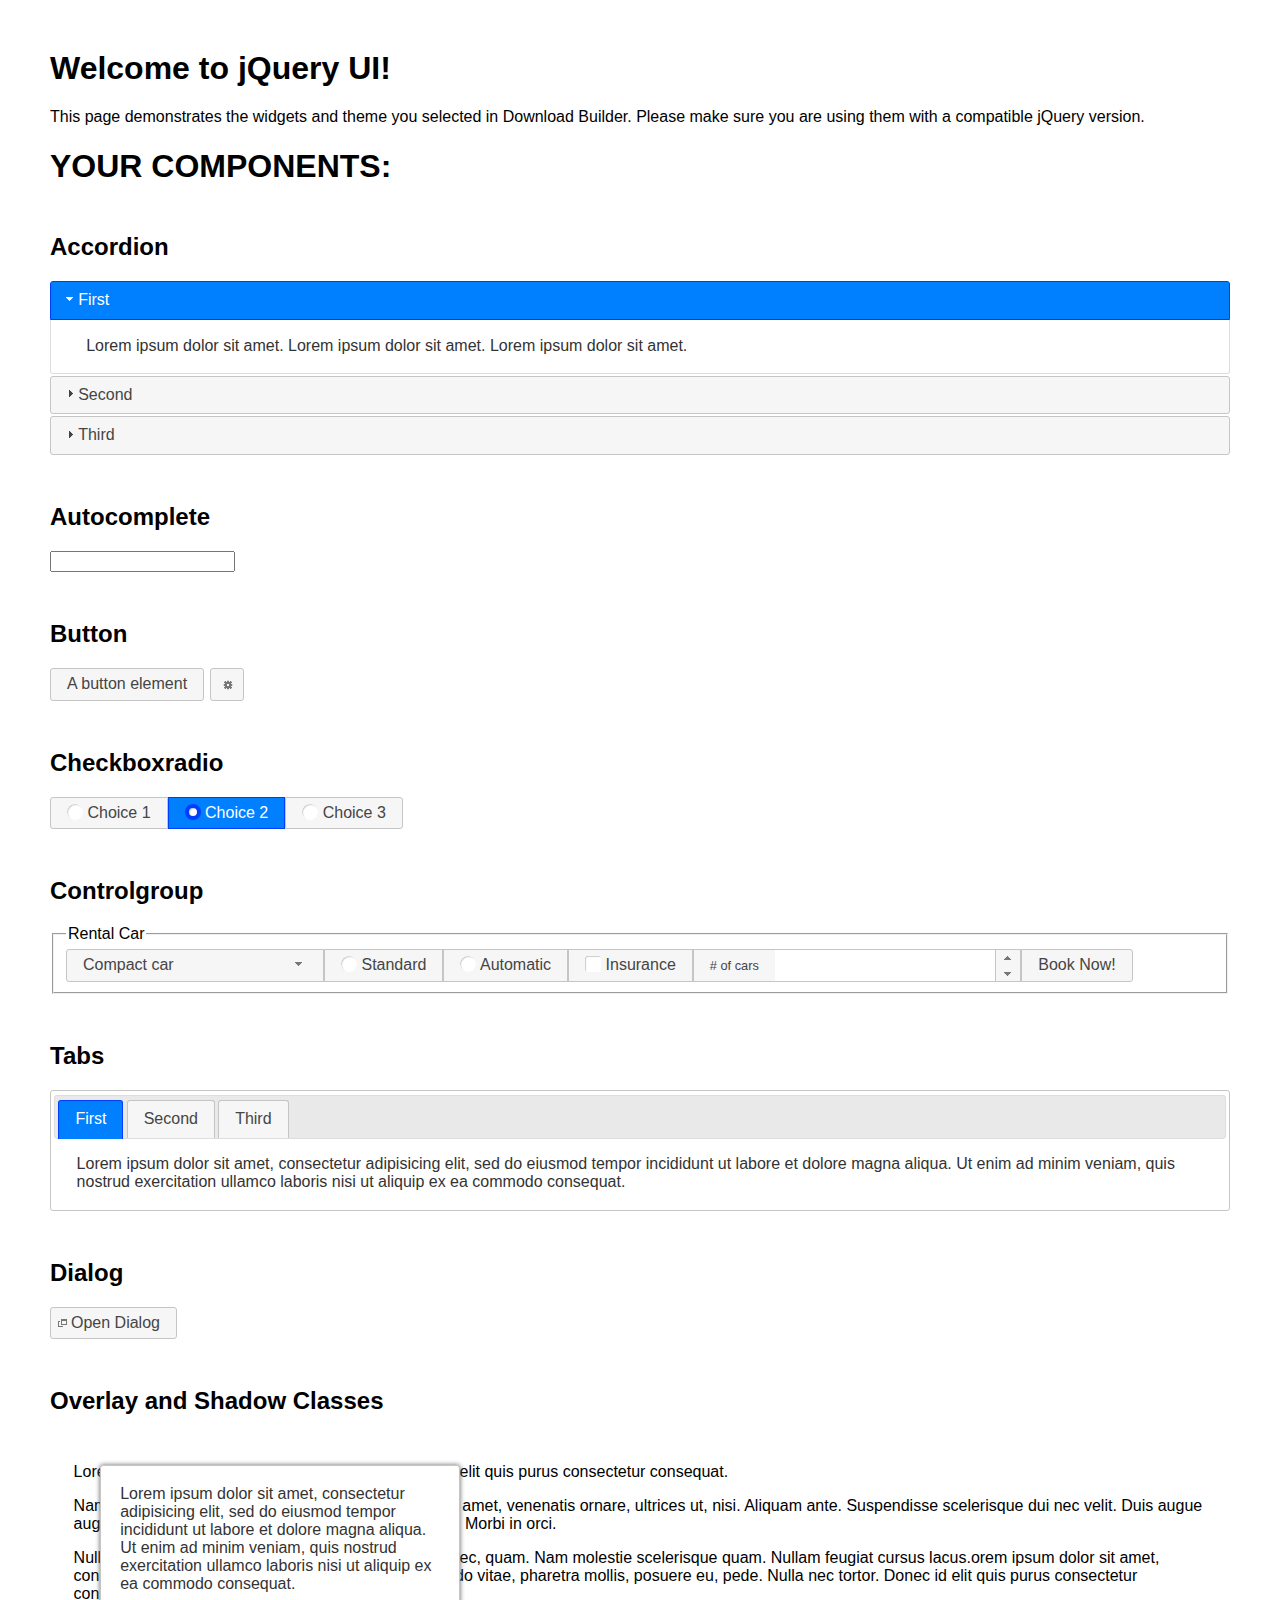
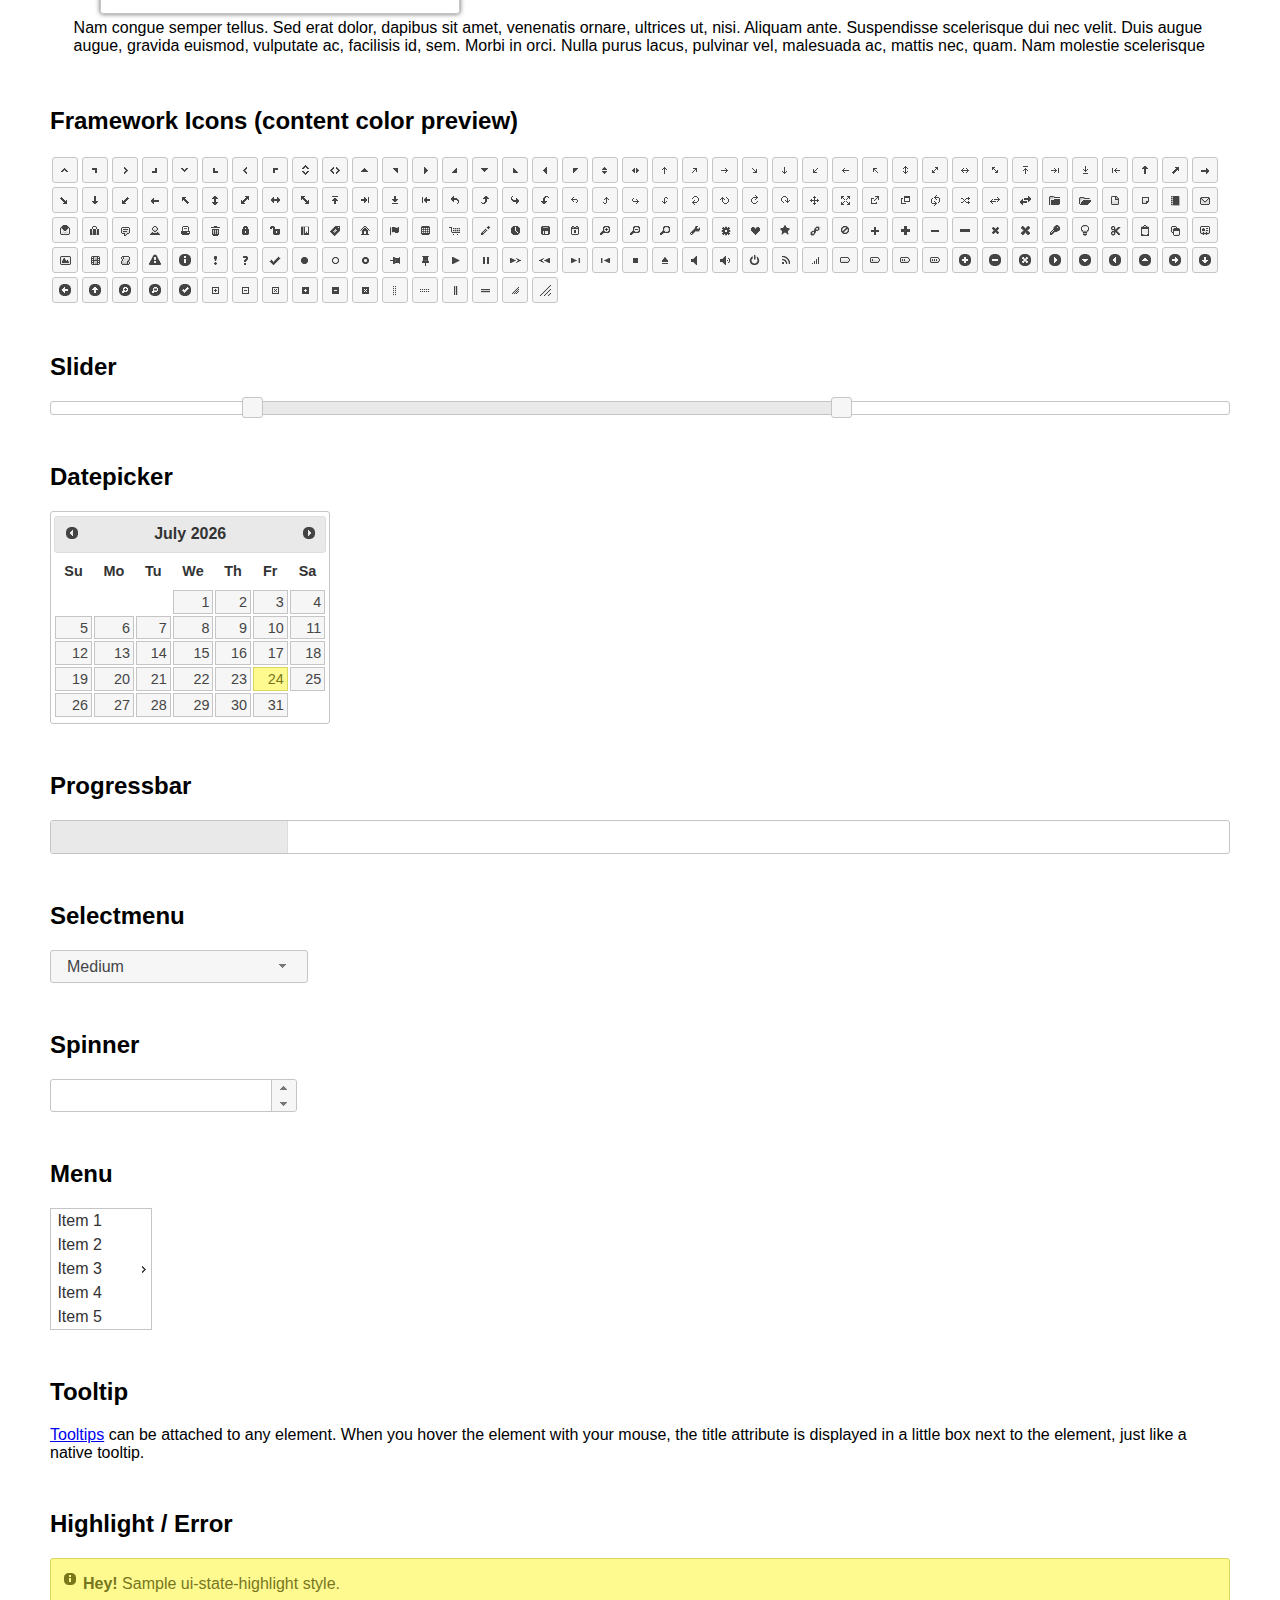
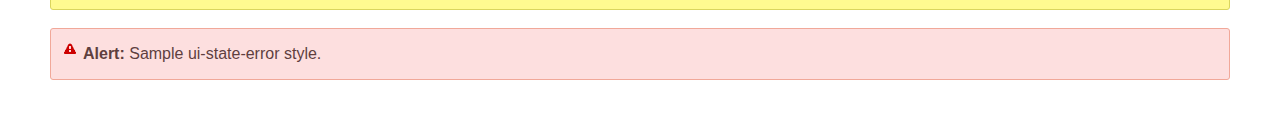
<file: proyecto/js/jquery-ui/index.html>
<!doctype html>
<html lang="us">
<head>
	<meta charset="utf-8">
	<title>jQuery UI Example Page</title>
	<link href="jquery-ui.css" rel="stylesheet">
	<style>
	body{
		font-family: "Trebuchet MS", sans-serif;
		margin: 50px;
	}
	.demoHeaders {
		margin-top: 2em;
	}
	#dialog-link {
		padding: .4em 1em .4em 20px;
		text-decoration: none;
		position: relative;
	}
	#dialog-link span.ui-icon {
		margin: 0 5px 0 0;
		position: absolute;
		left: .2em;
		top: 50%;
		margin-top: -8px;
	}
	#icons {
		margin: 0;
		padding: 0;
	}
	#icons li {
		margin: 2px;
		position: relative;
		padding: 4px 0;
		cursor: pointer;
		float: left;
		list-style: none;
	}
	#icons span.ui-icon {
		float: left;
		margin: 0 4px;
	}
	.fakewindowcontain .ui-widget-overlay {
		position: absolute;
	}
	select {
		width: 200px;
	}
	</style>
</head>
<body>

<h1>Welcome to jQuery UI!</h1>

<div class="ui-widget">
	<p>This page demonstrates the widgets and theme you selected in Download Builder. Please make sure you are using them with a compatible jQuery version.</p>
</div>

<h1>YOUR COMPONENTS:</h1>


<!-- Accordion -->
<h2 class="demoHeaders">Accordion</h2>
<div id="accordion">
	<h3>First</h3>
	<div>Lorem ipsum dolor sit amet. Lorem ipsum dolor sit amet. Lorem ipsum dolor sit amet.</div>
	<h3>Second</h3>
	<div>Phasellus mattis tincidunt nibh.</div>
	<h3>Third</h3>
	<div>Nam dui erat, auctor a, dignissim quis.</div>
</div>



<!-- Autocomplete -->
<h2 class="demoHeaders">Autocomplete</h2>
<div>
	<input id="autocomplete" title="type &quot;a&quot;">
</div>



<!-- Button -->
<h2 class="demoHeaders">Button</h2>
<button id="button">A button element</button>
<button id="button-icon">An icon-only button</button>



<!-- Checkboxradio -->
<h2 class="demoHeaders">Checkboxradio</h2>
<form style="margin-top: 1em;">
	<div id="radioset">
		<input type="radio" id="radio1" name="radio"><label for="radio1">Choice 1</label>
		<input type="radio" id="radio2" name="radio" checked="checked"><label for="radio2">Choice 2</label>
		<input type="radio" id="radio3" name="radio"><label for="radio3">Choice 3</label>
	</div>
</form>



<!-- Controlgroup -->
<h2 class="demoHeaders">Controlgroup</h2>
<fieldset>
	<legend>Rental Car</legend>
	<div id="controlgroup">
		<select id="car-type">
			<option>Compact car</option>
			<option>Midsize car</option>
			<option>Full size car</option>
			<option>SUV</option>
			<option>Luxury</option>
			<option>Truck</option>
			<option>Van</option>
		</select>
		<label for="transmission-standard">Standard</label>
		<input type="radio" name="transmission" id="transmission-standard">
		<label for="transmission-automatic">Automatic</label>
		<input type="radio" name="transmission" id="transmission-automatic">
		<label for="insurance">Insurance</label>
		<input type="checkbox" name="insurance" id="insurance">
		<label for="horizontal-spinner" class="ui-controlgroup-label"># of cars</label>
		<input id="horizontal-spinner" class="ui-spinner-input">
		<button>Book Now!</button>
	</div>
</fieldset>



<!-- Tabs -->
<h2 class="demoHeaders">Tabs</h2>
<div id="tabs">
	<ul>
		<li><a href="#tabs-1">First</a></li>
		<li><a href="#tabs-2">Second</a></li>
		<li><a href="#tabs-3">Third</a></li>
	</ul>
	<div id="tabs-1">Lorem ipsum dolor sit amet, consectetur adipisicing elit, sed do eiusmod tempor incididunt ut labore et dolore magna aliqua. Ut enim ad minim veniam, quis nostrud exercitation ullamco laboris nisi ut aliquip ex ea commodo consequat.</div>
	<div id="tabs-2">Phasellus mattis tincidunt nibh. Cras orci urna, blandit id, pretium vel, aliquet ornare, felis. Maecenas scelerisque sem non nisl. Fusce sed lorem in enim dictum bibendum.</div>
	<div id="tabs-3">Nam dui erat, auctor a, dignissim quis, sollicitudin eu, felis. Pellentesque nisi urna, interdum eget, sagittis et, consequat vestibulum, lacus. Mauris porttitor ullamcorper augue.</div>
</div>



<h2 class="demoHeaders">Dialog</h2>
<p>
	<button id="dialog-link" class="ui-button ui-corner-all ui-widget">
		<span class="ui-icon ui-icon-newwin"></span>Open Dialog
	</button>
</p>

<h2 class="demoHeaders">Overlay and Shadow Classes</h2>
<div style="position: relative; width: 96%; height: 200px; padding:1% 2%; overflow:hidden;" class="fakewindowcontain">
	<p>Lorem ipsum dolor sit amet,  Nulla nec tortor. Donec id elit quis purus consectetur consequat. </p><p>Nam congue semper tellus. Sed erat dolor, dapibus sit amet, venenatis ornare, ultrices ut, nisi. Aliquam ante. Suspendisse scelerisque dui nec velit. Duis augue augue, gravida euismod, vulputate ac, facilisis id, sem. Morbi in orci. </p><p>Nulla purus lacus, pulvinar vel, malesuada ac, mattis nec, quam. Nam molestie scelerisque quam. Nullam feugiat cursus lacus.orem ipsum dolor sit amet, consectetur adipiscing elit. Donec libero risus, commodo vitae, pharetra mollis, posuere eu, pede. Nulla nec tortor. Donec id elit quis purus consectetur consequat. </p><p>Nam congue semper tellus. Sed erat dolor, dapibus sit amet, venenatis ornare, ultrices ut, nisi. Aliquam ante. Suspendisse scelerisque dui nec velit. Duis augue augue, gravida euismod, vulputate ac, facilisis id, sem. Morbi in orci. Nulla purus lacus, pulvinar vel, malesuada ac, mattis nec, quam. Nam molestie scelerisque quam. </p><p>Nullam feugiat cursus lacus.orem ipsum dolor sit amet, consectetur adipiscing elit. Donec libero risus, commodo vitae, pharetra mollis, posuere eu, pede. Nulla nec tortor. Donec id elit quis purus consectetur consequat. Nam congue semper tellus. Sed erat dolor, dapibus sit amet, venenatis ornare, ultrices ut, nisi. Aliquam ante. </p><p>Suspendisse scelerisque dui nec velit. Duis augue augue, gravida euismod, vulputate ac, facilisis id, sem. Morbi in orci. Nulla purus lacus, pulvinar vel, malesuada ac, mattis nec, quam. Nam molestie scelerisque quam. Nullam feugiat cursus lacus.orem ipsum dolor sit amet, consectetur adipiscing elit. Donec libero risus, commodo vitae, pharetra mollis, posuere eu, pede. Nulla nec tortor. Donec id elit quis purus consectetur consequat. Nam congue semper tellus. Sed erat dolor, dapibus sit amet, venenatis ornare, ultrices ut, nisi. </p>

	<!-- ui-dialog -->
	<div class="ui-widget-overlay ui-front"></div>
	<div style="position: absolute; width: 320px; left: 50px; top: 30px; padding: 1.2em" class="ui-widget ui-front ui-widget-content ui-corner-all ui-widget-shadow">
		Lorem ipsum dolor sit amet, consectetur adipisicing elit, sed do eiusmod tempor incididunt ut labore et dolore magna aliqua. Ut enim ad minim veniam, quis nostrud exercitation ullamco laboris nisi ut aliquip ex ea commodo consequat.
	</div>

</div>

<!-- ui-dialog -->
<div id="dialog" title="Dialog Title">
	<p>Lorem ipsum dolor sit amet, consectetur adipisicing elit, sed do eiusmod tempor incididunt ut labore et dolore magna aliqua. Ut enim ad minim veniam, quis nostrud exercitation ullamco laboris nisi ut aliquip ex ea commodo consequat.</p>
</div>



<h2 class="demoHeaders">Framework Icons (content color preview)</h2>
<ul id="icons" class="ui-widget ui-helper-clearfix">
	<li class="ui-state-default ui-corner-all" title=".ui-icon-caret-1-n"><span class="ui-icon ui-icon-caret-1-n"></span></li>
	<li class="ui-state-default ui-corner-all" title=".ui-icon-caret-1-ne"><span class="ui-icon ui-icon-caret-1-ne"></span></li>
	<li class="ui-state-default ui-corner-all" title=".ui-icon-caret-1-e"><span class="ui-icon ui-icon-caret-1-e"></span></li>
	<li class="ui-state-default ui-corner-all" title=".ui-icon-caret-1-se"><span class="ui-icon ui-icon-caret-1-se"></span></li>
	<li class="ui-state-default ui-corner-all" title=".ui-icon-caret-1-s"><span class="ui-icon ui-icon-caret-1-s"></span></li>
	<li class="ui-state-default ui-corner-all" title=".ui-icon-caret-1-sw"><span class="ui-icon ui-icon-caret-1-sw"></span></li>
	<li class="ui-state-default ui-corner-all" title=".ui-icon-caret-1-w"><span class="ui-icon ui-icon-caret-1-w"></span></li>
	<li class="ui-state-default ui-corner-all" title=".ui-icon-caret-1-nw"><span class="ui-icon ui-icon-caret-1-nw"></span></li>
	<li class="ui-state-default ui-corner-all" title=".ui-icon-caret-2-n-s"><span class="ui-icon ui-icon-caret-2-n-s"></span></li>
	<li class="ui-state-default ui-corner-all" title=".ui-icon-caret-2-e-w"><span class="ui-icon ui-icon-caret-2-e-w"></span></li>
	<li class="ui-state-default ui-corner-all" title=".ui-icon-triangle-1-n"><span class="ui-icon ui-icon-triangle-1-n"></span></li>
	<li class="ui-state-default ui-corner-all" title=".ui-icon-triangle-1-ne"><span class="ui-icon ui-icon-triangle-1-ne"></span></li>
	<li class="ui-state-default ui-corner-all" title=".ui-icon-triangle-1-e"><span class="ui-icon ui-icon-triangle-1-e"></span></li>
	<li class="ui-state-default ui-corner-all" title=".ui-icon-triangle-1-se"><span class="ui-icon ui-icon-triangle-1-se"></span></li>
	<li class="ui-state-default ui-corner-all" title=".ui-icon-triangle-1-s"><span class="ui-icon ui-icon-triangle-1-s"></span></li>
	<li class="ui-state-default ui-corner-all" title=".ui-icon-triangle-1-sw"><span class="ui-icon ui-icon-triangle-1-sw"></span></li>
	<li class="ui-state-default ui-corner-all" title=".ui-icon-triangle-1-w"><span class="ui-icon ui-icon-triangle-1-w"></span></li>
	<li class="ui-state-default ui-corner-all" title=".ui-icon-triangle-1-nw"><span class="ui-icon ui-icon-triangle-1-nw"></span></li>
	<li class="ui-state-default ui-corner-all" title=".ui-icon-triangle-2-n-s"><span class="ui-icon ui-icon-triangle-2-n-s"></span></li>
	<li class="ui-state-default ui-corner-all" title=".ui-icon-triangle-2-e-w"><span class="ui-icon ui-icon-triangle-2-e-w"></span></li>
	<li class="ui-state-default ui-corner-all" title=".ui-icon-arrow-1-n"><span class="ui-icon ui-icon-arrow-1-n"></span></li>
	<li class="ui-state-default ui-corner-all" title=".ui-icon-arrow-1-ne"><span class="ui-icon ui-icon-arrow-1-ne"></span></li>
	<li class="ui-state-default ui-corner-all" title=".ui-icon-arrow-1-e"><span class="ui-icon ui-icon-arrow-1-e"></span></li>
	<li class="ui-state-default ui-corner-all" title=".ui-icon-arrow-1-se"><span class="ui-icon ui-icon-arrow-1-se"></span></li>
	<li class="ui-state-default ui-corner-all" title=".ui-icon-arrow-1-s"><span class="ui-icon ui-icon-arrow-1-s"></span></li>
	<li class="ui-state-default ui-corner-all" title=".ui-icon-arrow-1-sw"><span class="ui-icon ui-icon-arrow-1-sw"></span></li>
	<li class="ui-state-default ui-corner-all" title=".ui-icon-arrow-1-w"><span class="ui-icon ui-icon-arrow-1-w"></span></li>
	<li class="ui-state-default ui-corner-all" title=".ui-icon-arrow-1-nw"><span class="ui-icon ui-icon-arrow-1-nw"></span></li>
	<li class="ui-state-default ui-corner-all" title=".ui-icon-arrow-2-n-s"><span class="ui-icon ui-icon-arrow-2-n-s"></span></li>
	<li class="ui-state-default ui-corner-all" title=".ui-icon-arrow-2-ne-sw"><span class="ui-icon ui-icon-arrow-2-ne-sw"></span></li>
	<li class="ui-state-default ui-corner-all" title=".ui-icon-arrow-2-e-w"><span class="ui-icon ui-icon-arrow-2-e-w"></span></li>
	<li class="ui-state-default ui-corner-all" title=".ui-icon-arrow-2-se-nw"><span class="ui-icon ui-icon-arrow-2-se-nw"></span></li>
	<li class="ui-state-default ui-corner-all" title=".ui-icon-arrowstop-1-n"><span class="ui-icon ui-icon-arrowstop-1-n"></span></li>
	<li class="ui-state-default ui-corner-all" title=".ui-icon-arrowstop-1-e"><span class="ui-icon ui-icon-arrowstop-1-e"></span></li>
	<li class="ui-state-default ui-corner-all" title=".ui-icon-arrowstop-1-s"><span class="ui-icon ui-icon-arrowstop-1-s"></span></li>
	<li class="ui-state-default ui-corner-all" title=".ui-icon-arrowstop-1-w"><span class="ui-icon ui-icon-arrowstop-1-w"></span></li>
	<li class="ui-state-default ui-corner-all" title=".ui-icon-arrowthick-1-n"><span class="ui-icon ui-icon-arrowthick-1-n"></span></li>
	<li class="ui-state-default ui-corner-all" title=".ui-icon-arrowthick-1-ne"><span class="ui-icon ui-icon-arrowthick-1-ne"></span></li>
	<li class="ui-state-default ui-corner-all" title=".ui-icon-arrowthick-1-e"><span class="ui-icon ui-icon-arrowthick-1-e"></span></li>
	<li class="ui-state-default ui-corner-all" title=".ui-icon-arrowthick-1-se"><span class="ui-icon ui-icon-arrowthick-1-se"></span></li>
	<li class="ui-state-default ui-corner-all" title=".ui-icon-arrowthick-1-s"><span class="ui-icon ui-icon-arrowthick-1-s"></span></li>
	<li class="ui-state-default ui-corner-all" title=".ui-icon-arrowthick-1-sw"><span class="ui-icon ui-icon-arrowthick-1-sw"></span></li>
	<li class="ui-state-default ui-corner-all" title=".ui-icon-arrowthick-1-w"><span class="ui-icon ui-icon-arrowthick-1-w"></span></li>
	<li class="ui-state-default ui-corner-all" title=".ui-icon-arrowthick-1-nw"><span class="ui-icon ui-icon-arrowthick-1-nw"></span></li>
	<li class="ui-state-default ui-corner-all" title=".ui-icon-arrowthick-2-n-s"><span class="ui-icon ui-icon-arrowthick-2-n-s"></span></li>
	<li class="ui-state-default ui-corner-all" title=".ui-icon-arrowthick-2-ne-sw"><span class="ui-icon ui-icon-arrowthick-2-ne-sw"></span></li>
	<li class="ui-state-default ui-corner-all" title=".ui-icon-arrowthick-2-e-w"><span class="ui-icon ui-icon-arrowthick-2-e-w"></span></li>
	<li class="ui-state-default ui-corner-all" title=".ui-icon-arrowthick-2-se-nw"><span class="ui-icon ui-icon-arrowthick-2-se-nw"></span></li>
	<li class="ui-state-default ui-corner-all" title=".ui-icon-arrowthickstop-1-n"><span class="ui-icon ui-icon-arrowthickstop-1-n"></span></li>
	<li class="ui-state-default ui-corner-all" title=".ui-icon-arrowthickstop-1-e"><span class="ui-icon ui-icon-arrowthickstop-1-e"></span></li>
	<li class="ui-state-default ui-corner-all" title=".ui-icon-arrowthickstop-1-s"><span class="ui-icon ui-icon-arrowthickstop-1-s"></span></li>
	<li class="ui-state-default ui-corner-all" title=".ui-icon-arrowthickstop-1-w"><span class="ui-icon ui-icon-arrowthickstop-1-w"></span></li>
	<li class="ui-state-default ui-corner-all" title=".ui-icon-arrowreturnthick-1-w"><span class="ui-icon ui-icon-arrowreturnthick-1-w"></span></li>
	<li class="ui-state-default ui-corner-all" title=".ui-icon-arrowreturnthick-1-n"><span class="ui-icon ui-icon-arrowreturnthick-1-n"></span></li>
	<li class="ui-state-default ui-corner-all" title=".ui-icon-arrowreturnthick-1-e"><span class="ui-icon ui-icon-arrowreturnthick-1-e"></span></li>
	<li class="ui-state-default ui-corner-all" title=".ui-icon-arrowreturnthick-1-s"><span class="ui-icon ui-icon-arrowreturnthick-1-s"></span></li>
	<li class="ui-state-default ui-corner-all" title=".ui-icon-arrowreturn-1-w"><span class="ui-icon ui-icon-arrowreturn-1-w"></span></li>
	<li class="ui-state-default ui-corner-all" title=".ui-icon-arrowreturn-1-n"><span class="ui-icon ui-icon-arrowreturn-1-n"></span></li>
	<li class="ui-state-default ui-corner-all" title=".ui-icon-arrowreturn-1-e"><span class="ui-icon ui-icon-arrowreturn-1-e"></span></li>
	<li class="ui-state-default ui-corner-all" title=".ui-icon-arrowreturn-1-s"><span class="ui-icon ui-icon-arrowreturn-1-s"></span></li>
	<li class="ui-state-default ui-corner-all" title=".ui-icon-arrowrefresh-1-w"><span class="ui-icon ui-icon-arrowrefresh-1-w"></span></li>
	<li class="ui-state-default ui-corner-all" title=".ui-icon-arrowrefresh-1-n"><span class="ui-icon ui-icon-arrowrefresh-1-n"></span></li>
	<li class="ui-state-default ui-corner-all" title=".ui-icon-arrowrefresh-1-e"><span class="ui-icon ui-icon-arrowrefresh-1-e"></span></li>
	<li class="ui-state-default ui-corner-all" title=".ui-icon-arrowrefresh-1-s"><span class="ui-icon ui-icon-arrowrefresh-1-s"></span></li>
	<li class="ui-state-default ui-corner-all" title=".ui-icon-arrow-4"><span class="ui-icon ui-icon-arrow-4"></span></li>
	<li class="ui-state-default ui-corner-all" title=".ui-icon-arrow-4-diag"><span class="ui-icon ui-icon-arrow-4-diag"></span></li>
	<li class="ui-state-default ui-corner-all" title=".ui-icon-extlink"><span class="ui-icon ui-icon-extlink"></span></li>
	<li class="ui-state-default ui-corner-all" title=".ui-icon-newwin"><span class="ui-icon ui-icon-newwin"></span></li>
	<li class="ui-state-default ui-corner-all" title=".ui-icon-refresh"><span class="ui-icon ui-icon-refresh"></span></li>
	<li class="ui-state-default ui-corner-all" title=".ui-icon-shuffle"><span class="ui-icon ui-icon-shuffle"></span></li>
	<li class="ui-state-default ui-corner-all" title=".ui-icon-transfer-e-w"><span class="ui-icon ui-icon-transfer-e-w"></span></li>
	<li class="ui-state-default ui-corner-all" title=".ui-icon-transferthick-e-w"><span class="ui-icon ui-icon-transferthick-e-w"></span></li>
	<li class="ui-state-default ui-corner-all" title=".ui-icon-folder-collapsed"><span class="ui-icon ui-icon-folder-collapsed"></span></li>
	<li class="ui-state-default ui-corner-all" title=".ui-icon-folder-open"><span class="ui-icon ui-icon-folder-open"></span></li>
	<li class="ui-state-default ui-corner-all" title=".ui-icon-document"><span class="ui-icon ui-icon-document"></span></li>
	<li class="ui-state-default ui-corner-all" title=".ui-icon-document-b"><span class="ui-icon ui-icon-document-b"></span></li>
	<li class="ui-state-default ui-corner-all" title=".ui-icon-note"><span class="ui-icon ui-icon-note"></span></li>
	<li class="ui-state-default ui-corner-all" title=".ui-icon-mail-closed"><span class="ui-icon ui-icon-mail-closed"></span></li>
	<li class="ui-state-default ui-corner-all" title=".ui-icon-mail-open"><span class="ui-icon ui-icon-mail-open"></span></li>
	<li class="ui-state-default ui-corner-all" title=".ui-icon-suitcase"><span class="ui-icon ui-icon-suitcase"></span></li>
	<li class="ui-state-default ui-corner-all" title=".ui-icon-comment"><span class="ui-icon ui-icon-comment"></span></li>
	<li class="ui-state-default ui-corner-all" title=".ui-icon-person"><span class="ui-icon ui-icon-person"></span></li>
	<li class="ui-state-default ui-corner-all" title=".ui-icon-print"><span class="ui-icon ui-icon-print"></span></li>
	<li class="ui-state-default ui-corner-all" title=".ui-icon-trash"><span class="ui-icon ui-icon-trash"></span></li>
	<li class="ui-state-default ui-corner-all" title=".ui-icon-locked"><span class="ui-icon ui-icon-locked"></span></li>
	<li class="ui-state-default ui-corner-all" title=".ui-icon-unlocked"><span class="ui-icon ui-icon-unlocked"></span></li>
	<li class="ui-state-default ui-corner-all" title=".ui-icon-bookmark"><span class="ui-icon ui-icon-bookmark"></span></li>
	<li class="ui-state-default ui-corner-all" title=".ui-icon-tag"><span class="ui-icon ui-icon-tag"></span></li>
	<li class="ui-state-default ui-corner-all" title=".ui-icon-home"><span class="ui-icon ui-icon-home"></span></li>
	<li class="ui-state-default ui-corner-all" title=".ui-icon-flag"><span class="ui-icon ui-icon-flag"></span></li>
	<li class="ui-state-default ui-corner-all" title=".ui-icon-calculator"><span class="ui-icon ui-icon-calculator"></span></li>
	<li class="ui-state-default ui-corner-all" title=".ui-icon-cart"><span class="ui-icon ui-icon-cart"></span></li>
	<li class="ui-state-default ui-corner-all" title=".ui-icon-pencil"><span class="ui-icon ui-icon-pencil"></span></li>
	<li class="ui-state-default ui-corner-all" title=".ui-icon-clock"><span class="ui-icon ui-icon-clock"></span></li>
	<li class="ui-state-default ui-corner-all" title=".ui-icon-disk"><span class="ui-icon ui-icon-disk"></span></li>
	<li class="ui-state-default ui-corner-all" title=".ui-icon-calendar"><span class="ui-icon ui-icon-calendar"></span></li>
	<li class="ui-state-default ui-corner-all" title=".ui-icon-zoomin"><span class="ui-icon ui-icon-zoomin"></span></li>
	<li class="ui-state-default ui-corner-all" title=".ui-icon-zoomout"><span class="ui-icon ui-icon-zoomout"></span></li>
	<li class="ui-state-default ui-corner-all" title=".ui-icon-search"><span class="ui-icon ui-icon-search"></span></li>
	<li class="ui-state-default ui-corner-all" title=".ui-icon-wrench"><span class="ui-icon ui-icon-wrench"></span></li>
	<li class="ui-state-default ui-corner-all" title=".ui-icon-gear"><span class="ui-icon ui-icon-gear"></span></li>
	<li class="ui-state-default ui-corner-all" title=".ui-icon-heart"><span class="ui-icon ui-icon-heart"></span></li>
	<li class="ui-state-default ui-corner-all" title=".ui-icon-star"><span class="ui-icon ui-icon-star"></span></li>
	<li class="ui-state-default ui-corner-all" title=".ui-icon-link"><span class="ui-icon ui-icon-link"></span></li>
	<li class="ui-state-default ui-corner-all" title=".ui-icon-cancel"><span class="ui-icon ui-icon-cancel"></span></li>
	<li class="ui-state-default ui-corner-all" title=".ui-icon-plus"><span class="ui-icon ui-icon-plus"></span></li>
	<li class="ui-state-default ui-corner-all" title=".ui-icon-plusthick"><span class="ui-icon ui-icon-plusthick"></span></li>
	<li class="ui-state-default ui-corner-all" title=".ui-icon-minus"><span class="ui-icon ui-icon-minus"></span></li>
	<li class="ui-state-default ui-corner-all" title=".ui-icon-minusthick"><span class="ui-icon ui-icon-minusthick"></span></li>
	<li class="ui-state-default ui-corner-all" title=".ui-icon-close"><span class="ui-icon ui-icon-close"></span></li>
	<li class="ui-state-default ui-corner-all" title=".ui-icon-closethick"><span class="ui-icon ui-icon-closethick"></span></li>
	<li class="ui-state-default ui-corner-all" title=".ui-icon-key"><span class="ui-icon ui-icon-key"></span></li>
	<li class="ui-state-default ui-corner-all" title=".ui-icon-lightbulb"><span class="ui-icon ui-icon-lightbulb"></span></li>
	<li class="ui-state-default ui-corner-all" title=".ui-icon-scissors"><span class="ui-icon ui-icon-scissors"></span></li>
	<li class="ui-state-default ui-corner-all" title=".ui-icon-clipboard"><span class="ui-icon ui-icon-clipboard"></span></li>
	<li class="ui-state-default ui-corner-all" title=".ui-icon-copy"><span class="ui-icon ui-icon-copy"></span></li>
	<li class="ui-state-default ui-corner-all" title=".ui-icon-contact"><span class="ui-icon ui-icon-contact"></span></li>
	<li class="ui-state-default ui-corner-all" title=".ui-icon-image"><span class="ui-icon ui-icon-image"></span></li>
	<li class="ui-state-default ui-corner-all" title=".ui-icon-video"><span class="ui-icon ui-icon-video"></span></li>
	<li class="ui-state-default ui-corner-all" title=".ui-icon-script"><span class="ui-icon ui-icon-script"></span></li>
	<li class="ui-state-default ui-corner-all" title=".ui-icon-alert"><span class="ui-icon ui-icon-alert"></span></li>
	<li class="ui-state-default ui-corner-all" title=".ui-icon-info"><span class="ui-icon ui-icon-info"></span></li>
	<li class="ui-state-default ui-corner-all" title=".ui-icon-notice"><span class="ui-icon ui-icon-notice"></span></li>
	<li class="ui-state-default ui-corner-all" title=".ui-icon-help"><span class="ui-icon ui-icon-help"></span></li>
	<li class="ui-state-default ui-corner-all" title=".ui-icon-check"><span class="ui-icon ui-icon-check"></span></li>
	<li class="ui-state-default ui-corner-all" title=".ui-icon-bullet"><span class="ui-icon ui-icon-bullet"></span></li>
	<li class="ui-state-default ui-corner-all" title=".ui-icon-radio-off"><span class="ui-icon ui-icon-radio-off"></span></li>
	<li class="ui-state-default ui-corner-all" title=".ui-icon-radio-on"><span class="ui-icon ui-icon-radio-on"></span></li>
	<li class="ui-state-default ui-corner-all" title=".ui-icon-pin-w"><span class="ui-icon ui-icon-pin-w"></span></li>
	<li class="ui-state-default ui-corner-all" title=".ui-icon-pin-s"><span class="ui-icon ui-icon-pin-s"></span></li>
	<li class="ui-state-default ui-corner-all" title=".ui-icon-play"><span class="ui-icon ui-icon-play"></span></li>
	<li class="ui-state-default ui-corner-all" title=".ui-icon-pause"><span class="ui-icon ui-icon-pause"></span></li>
	<li class="ui-state-default ui-corner-all" title=".ui-icon-seek-next"><span class="ui-icon ui-icon-seek-next"></span></li>
	<li class="ui-state-default ui-corner-all" title=".ui-icon-seek-prev"><span class="ui-icon ui-icon-seek-prev"></span></li>
	<li class="ui-state-default ui-corner-all" title=".ui-icon-seek-end"><span class="ui-icon ui-icon-seek-end"></span></li>
	<li class="ui-state-default ui-corner-all" title=".ui-icon-seek-first"><span class="ui-icon ui-icon-seek-first"></span></li>
	<li class="ui-state-default ui-corner-all" title=".ui-icon-stop"><span class="ui-icon ui-icon-stop"></span></li>
	<li class="ui-state-default ui-corner-all" title=".ui-icon-eject"><span class="ui-icon ui-icon-eject"></span></li>
	<li class="ui-state-default ui-corner-all" title=".ui-icon-volume-off"><span class="ui-icon ui-icon-volume-off"></span></li>
	<li class="ui-state-default ui-corner-all" title=".ui-icon-volume-on"><span class="ui-icon ui-icon-volume-on"></span></li>
	<li class="ui-state-default ui-corner-all" title=".ui-icon-power"><span class="ui-icon ui-icon-power"></span></li>
	<li class="ui-state-default ui-corner-all" title=".ui-icon-signal-diag"><span class="ui-icon ui-icon-signal-diag"></span></li>
	<li class="ui-state-default ui-corner-all" title=".ui-icon-signal"><span class="ui-icon ui-icon-signal"></span></li>
	<li class="ui-state-default ui-corner-all" title=".ui-icon-battery-0"><span class="ui-icon ui-icon-battery-0"></span></li>
	<li class="ui-state-default ui-corner-all" title=".ui-icon-battery-1"><span class="ui-icon ui-icon-battery-1"></span></li>
	<li class="ui-state-default ui-corner-all" title=".ui-icon-battery-2"><span class="ui-icon ui-icon-battery-2"></span></li>
	<li class="ui-state-default ui-corner-all" title=".ui-icon-battery-3"><span class="ui-icon ui-icon-battery-3"></span></li>
	<li class="ui-state-default ui-corner-all" title=".ui-icon-circle-plus"><span class="ui-icon ui-icon-circle-plus"></span></li>
	<li class="ui-state-default ui-corner-all" title=".ui-icon-circle-minus"><span class="ui-icon ui-icon-circle-minus"></span></li>
	<li class="ui-state-default ui-corner-all" title=".ui-icon-circle-close"><span class="ui-icon ui-icon-circle-close"></span></li>
	<li class="ui-state-default ui-corner-all" title=".ui-icon-circle-triangle-e"><span class="ui-icon ui-icon-circle-triangle-e"></span></li>
	<li class="ui-state-default ui-corner-all" title=".ui-icon-circle-triangle-s"><span class="ui-icon ui-icon-circle-triangle-s"></span></li>
	<li class="ui-state-default ui-corner-all" title=".ui-icon-circle-triangle-w"><span class="ui-icon ui-icon-circle-triangle-w"></span></li>
	<li class="ui-state-default ui-corner-all" title=".ui-icon-circle-triangle-n"><span class="ui-icon ui-icon-circle-triangle-n"></span></li>
	<li class="ui-state-default ui-corner-all" title=".ui-icon-circle-arrow-e"><span class="ui-icon ui-icon-circle-arrow-e"></span></li>
	<li class="ui-state-default ui-corner-all" title=".ui-icon-circle-arrow-s"><span class="ui-icon ui-icon-circle-arrow-s"></span></li>
	<li class="ui-state-default ui-corner-all" title=".ui-icon-circle-arrow-w"><span class="ui-icon ui-icon-circle-arrow-w"></span></li>
	<li class="ui-state-default ui-corner-all" title=".ui-icon-circle-arrow-n"><span class="ui-icon ui-icon-circle-arrow-n"></span></li>
	<li class="ui-state-default ui-corner-all" title=".ui-icon-circle-zoomin"><span class="ui-icon ui-icon-circle-zoomin"></span></li>
	<li class="ui-state-default ui-corner-all" title=".ui-icon-circle-zoomout"><span class="ui-icon ui-icon-circle-zoomout"></span></li>
	<li class="ui-state-default ui-corner-all" title=".ui-icon-circle-check"><span class="ui-icon ui-icon-circle-check"></span></li>
	<li class="ui-state-default ui-corner-all" title=".ui-icon-circlesmall-plus"><span class="ui-icon ui-icon-circlesmall-plus"></span></li>
	<li class="ui-state-default ui-corner-all" title=".ui-icon-circlesmall-minus"><span class="ui-icon ui-icon-circlesmall-minus"></span></li>
	<li class="ui-state-default ui-corner-all" title=".ui-icon-circlesmall-close"><span class="ui-icon ui-icon-circlesmall-close"></span></li>
	<li class="ui-state-default ui-corner-all" title=".ui-icon-squaresmall-plus"><span class="ui-icon ui-icon-squaresmall-plus"></span></li>
	<li class="ui-state-default ui-corner-all" title=".ui-icon-squaresmall-minus"><span class="ui-icon ui-icon-squaresmall-minus"></span></li>
	<li class="ui-state-default ui-corner-all" title=".ui-icon-squaresmall-close"><span class="ui-icon ui-icon-squaresmall-close"></span></li>
	<li class="ui-state-default ui-corner-all" title=".ui-icon-grip-dotted-vertical"><span class="ui-icon ui-icon-grip-dotted-vertical"></span></li>
	<li class="ui-state-default ui-corner-all" title=".ui-icon-grip-dotted-horizontal"><span class="ui-icon ui-icon-grip-dotted-horizontal"></span></li>
	<li class="ui-state-default ui-corner-all" title=".ui-icon-grip-solid-vertical"><span class="ui-icon ui-icon-grip-solid-vertical"></span></li>
	<li class="ui-state-default ui-corner-all" title=".ui-icon-grip-solid-horizontal"><span class="ui-icon ui-icon-grip-solid-horizontal"></span></li>
	<li class="ui-state-default ui-corner-all" title=".ui-icon-gripsmall-diagonal-se"><span class="ui-icon ui-icon-gripsmall-diagonal-se"></span></li>
	<li class="ui-state-default ui-corner-all" title=".ui-icon-grip-diagonal-se"><span class="ui-icon ui-icon-grip-diagonal-se"></span></li>
</ul>


<!-- Slider -->
<h2 class="demoHeaders">Slider</h2>
<div id="slider"></div>



<!-- Datepicker -->
<h2 class="demoHeaders">Datepicker</h2>
<div id="datepicker"></div>



<!-- Progressbar -->
<h2 class="demoHeaders">Progressbar</h2>
<div id="progressbar"></div>



<!-- Progressbar -->
<h2 class="demoHeaders">Selectmenu</h2>
<select id="selectmenu">
	<option>Slower</option>
	<option>Slow</option>
	<option selected="selected">Medium</option>
	<option>Fast</option>
	<option>Faster</option>
</select>



<!-- Spinner -->
<h2 class="demoHeaders">Spinner</h2>
<input id="spinner">



<!-- Menu -->
<h2 class="demoHeaders">Menu</h2>
<ul style="width:100px;" id="menu">
	<li><div>Item 1</div></li>
	<li><div>Item 2</div></li>
	<li><div>Item 3</div>
		<ul>
			<li><div>Item 3-1</div></li>
			<li><div>Item 3-2</div></li>
			<li><div>Item 3-3</div></li>
			<li><div>Item 3-4</div></li>
			<li><div>Item 3-5</div></li>
		</ul>
	</li>
	<li><div>Item 4</div></li>
	<li><div>Item 5</div></li>
</ul>



<!-- Tooltip -->
<h2 class="demoHeaders">Tooltip</h2>
<p id="tooltip">
	<a href="#" title="That&apos;s what this widget is">Tooltips</a> can be attached to any element. When you hover
the element with your mouse, the title attribute is displayed in a little box next to the element, just like a native tooltip.
</p>


<!-- Highlight / Error -->
<h2 class="demoHeaders">Highlight / Error</h2>
<div class="ui-widget">
	<div class="ui-state-highlight ui-corner-all" style="margin-top: 20px; padding: 0 .7em;">
		<p><span class="ui-icon ui-icon-info" style="float: left; margin-right: .3em;"></span>
		<strong>Hey!</strong> Sample ui-state-highlight style.</p>
	</div>
</div>
<br>
<div class="ui-widget">
	<div class="ui-state-error ui-corner-all" style="padding: 0 .7em;">
		<p><span class="ui-icon ui-icon-alert" style="float: left; margin-right: .3em;"></span>
		<strong>Alert:</strong> Sample ui-state-error style.</p>
	</div>
</div>

<script src="external/jquery/jquery.js"></script>
<script src="jquery-ui.js"></script>
<script>

$( "#accordion" ).accordion();



var availableTags = [
	"ActionScript",
	"AppleScript",
	"Asp",
	"BASIC",
	"C",
	"C++",
	"Clojure",
	"COBOL",
	"ColdFusion",
	"Erlang",
	"Fortran",
	"Groovy",
	"Haskell",
	"Java",
	"JavaScript",
	"Lisp",
	"Perl",
	"PHP",
	"Python",
	"Ruby",
	"Scala",
	"Scheme"
];
$( "#autocomplete" ).autocomplete({
	source: availableTags
});



$( "#button" ).button();
$( "#button-icon" ).button({
	icon: "ui-icon-gear",
	showLabel: false
});



$( "#radioset" ).buttonset();



$( "#controlgroup" ).controlgroup();



$( "#tabs" ).tabs();



$( "#dialog" ).dialog({
	autoOpen: false,
	width: 400,
	buttons: [
		{
			text: "Ok",
			click: function() {
				$( this ).dialog( "close" );
			}
		},
		{
			text: "Cancel",
			click: function() {
				$( this ).dialog( "close" );
			}
		}
	]
});

// Link to open the dialog
$( "#dialog-link" ).click(function( event ) {
	$( "#dialog" ).dialog( "open" );
	event.preventDefault();
});



$( "#datepicker" ).datepicker({
	inline: true
});



$( "#slider" ).slider({
	range: true,
	values: [ 17, 67 ]
});



$( "#progressbar" ).progressbar({
	value: 20
});



$( "#spinner" ).spinner();



$( "#menu" ).menu();



$( "#tooltip" ).tooltip();



$( "#selectmenu" ).selectmenu();


// Hover states on the static widgets
$( "#dialog-link, #icons li" ).hover(
	function() {
		$( this ).addClass( "ui-state-hover" );
	},
	function() {
		$( this ).removeClass( "ui-state-hover" );
	}
);
</script>
</body>
</html>
</file>
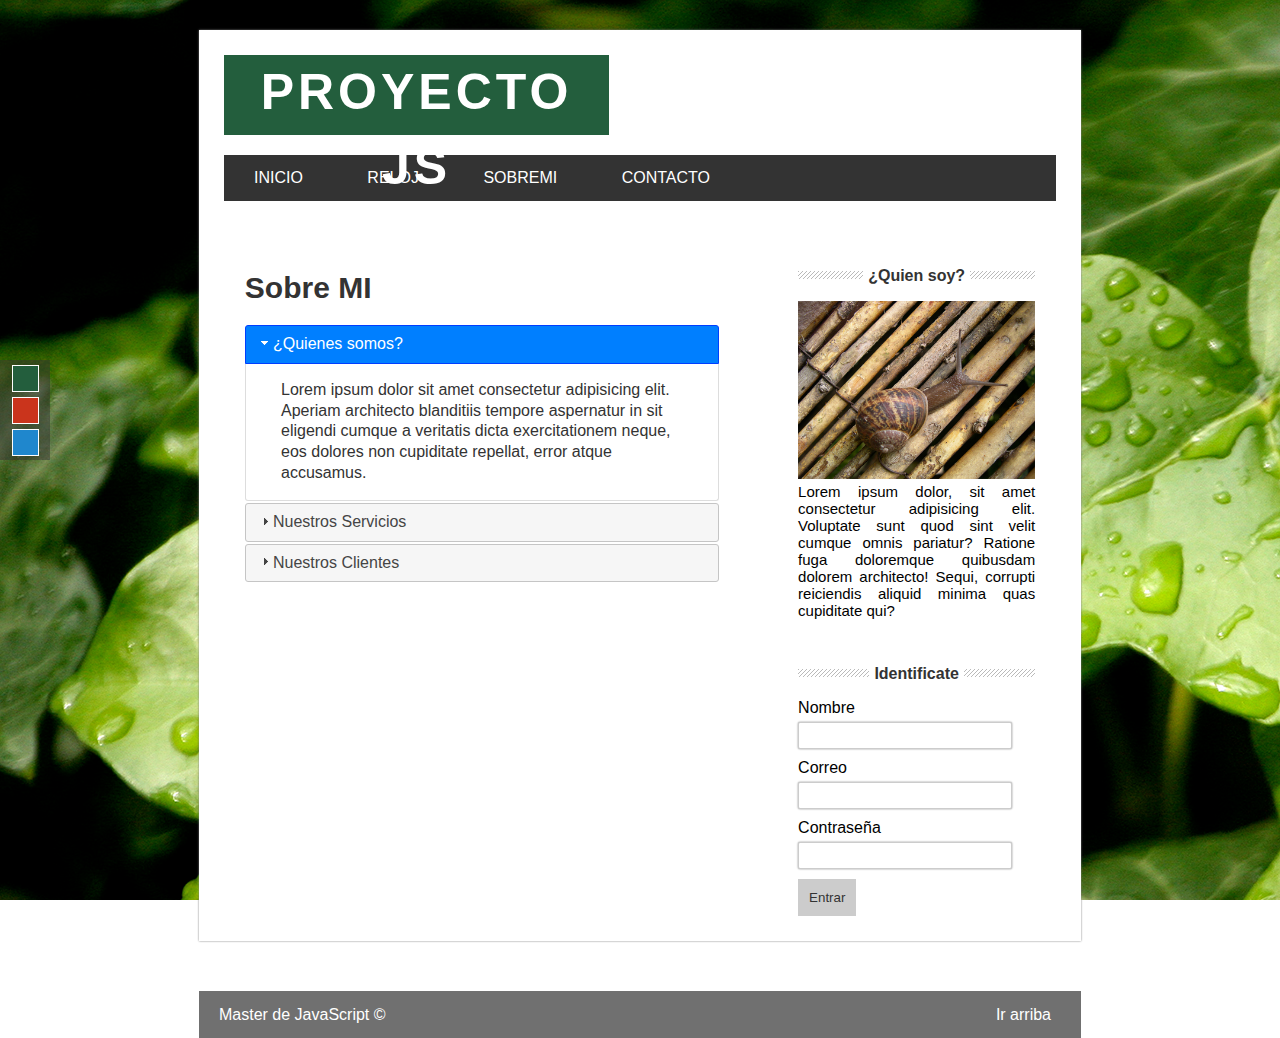
<file: proyecto/about.html>
<!DOCTYPE html>
<html lang="en">
<head>
    <meta charset="UTF-8">
    <meta name="viewport" content="width=device-width, initial-scale=1.0">
    <meta http-equiv="X-UA-Compatible" content="ie=edge">
   
    <!--  Estilos CSS-->
    <link rel="stylesheet" type="text/css" href="css/style.css">
    <link id="theme" rel="stylesheet" type="text/css" href="css/green.css">
   
    <!--   jQuery-->
    <script src="https://ajax.googleapis.com/ajax/libs/jquery/3.1.1/jquery.min.js"></script>
    <!--   jQuery UI-->
    <link rel="stylesheet" href="js/jquery-ui/jquery-ui.min.css" />
    <link rel="stylesheet" href="js/jquery-ui/jquery-ui.structure.min.css" />
    <link rel="stylesheet" href="js/jquery-ui/jquery-ui.theme.min.css" />

    <script type="text/javascript" src="js/jquery-ui/jquery-ui.min.js"></script>
    
    
    <!--  Main JS-->
    <script type="text/javascript" src="js/main.js"></script>

    <title>Proyecto con Javascript</title>

</head>
<body>

    <div id="selector-theme">
        <div id="to-green"></div>
        <div id="to-red"></div>
        <div id="to-blue"></div>
    </div>
    
    <section id="global">
         <!-- CABECERA -->
        <header>
            <div id="logo">
                <h1>Proyecto JS</h1>
            </div>
            <div class="clearfix"></div>
            <nav id="menu">
                <ul>
                    <li><a href="index.html">INICIO</a></li>
                    <li><a href="reloj.html">RELOJ</a></li>
                    <li><a href="about.html">SOBREMI</a></li>
                    <li><a href="contact.html">CONTACTO</a></li>
                </ul>
            </nav>
        </header>

          <!-- CONTENIDO -->
          <section id="content">
              <div id="box">
                 <!-- Cargar acordeon -->
                 <h2>Sobre MI</h2>
                 <div id="acordeon">
                    <h3>¿Quienes somos?</h3>
                    <div>
                        <p>
                            Lorem ipsum dolor sit amet consectetur adipisicing elit. Aperiam architecto blanditiis tempore aspernatur in sit eligendi cumque a veritatis dicta exercitationem neque, eos dolores non cupiditate repellat, error atque accusamus.
                        </p>
                    </div>
                    <h3>Nuestros Servicios</h3>
                    <div>
                        <p>
                            Lorem ipsum dolor sit amet consectetur adipisicing elit. Aperiam architecto blanditiis tempore aspernatur in sit eligendi cumque a veritatis dicta exercitationem neque, eos dolores non cupiditate repellat, error atque accusamus.
                        </p>
                    </div>
                    <h3>Nuestros Clientes</h3>
                    <div>
                        <p>
                            Lorem ipsum dolor sit amet consectetur adipisicing elit. Aperiam architecto blanditiis tempore aspernatur in sit eligendi cumque a veritatis dicta exercitationem neque, eos dolores non cupiditate repellat, error atque accusamus.
                        </p>
                    </div>
                 </div>
              </div>
              
              <aside id="sidebar">
                <div id="about">
                    <h4> <span>¿Quien soy?</span> </h4>
                    <img src="./img/caracol.jpg" alt="caracol">
                    <p>
                        Lorem ipsum dolor, sit amet consectetur adipisicing elit. Voluptate sunt quod sint velit cumque omnis pariatur? Ratione fuga doloremque quibusdam dolorem architecto! Sequi, corrupti reiciendis aliquid minima quas cupiditate qui?
                    </p>
                </div>
                <div id="login">
                    <h4><span>Identificate</span></h4>
                    <form >
                        
                        <label for="name">Nombre</label>
                        <input type="text" name="name" id="form_name">

                        <label for="email">Correo</label>
                        <input type="text" name="email">

                        <label for="password">Contraseña</label>
                        <input type="password" name="password">

                        <input type="submit" value="Entrar">

                    </form>
                </div>
              </aside>


              <div class="clearfix"></div>
          </section>
    </section>

    <footer>
        Master de JavaScript &copy;
        <a href="#" class="subir"> Ir arriba</a>
    </footer>
</body>
</html>
</file>
<file: proyecto/css/style.css>
*{
    margin: 0px;
    padding: 0px;
    list-style: none;
}

.clearfix{
    float: none;
    clear: both;
}

body{
    background: url('../img/hojas.jpg');
    background-attachment: fixed;
}
#global{
    width: 65%;
    margin: 0px auto;
    margin-top: 30px;
    padding: 25px;
    background: white;
    box-shadow: 0px 0px 2px gray;
}

#logo{
    font-family: Verdana, Arial;
    font-size: 25px;
    letter-spacing: 4px;
    line-height: 75px;
    color: white;
    text-align: center;
    width: 385px;
    height: 80px;
    margin-bottom: 20px;
    float: left;
    text-transform: uppercase;
}

#menu{
    font-family: Helvetica, Arial;
    background: #333;
    width: 100%;
    text-transform: uppercase;
    margin-bottom: 20px;
}

#menu ul{
    line-height: 46px;
}

#menu ul li{
    height: 46px;
    display: inline-block;
    list-style: none;
    transition: all 300ms;
}



#menu a{
    display: block;
    color: white;
    text-decoration: none;
    padding-left: 30px;
    padding-right: 30px;
}

#content{
    width: 95%;
    margin: 0px auto;
}

#posts{
    width: 60%;
    float: left;
    font-family: Helvetica, Arial;
}

.post{
    padding: 7px;
}

h2{
    font-family: Helvetica, Arial;
    font-size: 30px;
    color: #333;
}

.post .date{
    display: block;
    color: gray;
    margin-top: 5px;
}

.post p{
    margin-top: 10px;
    margin-bottom: 20px;
    line-height: 22x;
    text-align: justify;
}

.button-more{
    font-size: 14px;
    text-align: center;
    display: block;
    padding: 15px;
    color: white;
    text-decoration: none;
    margin-top: 10px;
    width: 70px;
    margin-bottom: 20px;
}

#sidebar{
    font-family: Helvetica, Arial;
    width: 30%;
    float: right;
}

#sidebar h4{
    margin-top: 50px;
    margin-bottom: 20px;
    text-align: center;
    line-height: 10px;
    color: #333;
    background: url('../img/lines.png') repeat-x
}
#sidebar h4 span{
    background: white;
    padding: 5px;
}

#sidebar img{
    width: 100%;
}
#sidebar p{
    font-size: 15px;
    text-align: justify;
}

form input[type="text"],
form input[type="email"],
form input[type="password"],
form input[type="number"],
select{
    padding: 5px;
    border-radius: 2px;
    border-color: #ccc;
    border: 1px solid #ccc;
    width: 85%;
    margin-bottom: 10px;
    margin-top: 5px;
    box-shadow: 0px 0px 2px gray; 
}

form input[type="submit"]{
    background: #ccc;
    padding: 10px;
    border: 1px solid #ccc;
    color: #333;
    cursor: pointer;
}

form input[type="submit"]:hover{
    background: rgb(192, 192, 192);
    color: rgb(63, 63, 63);
}

footer{
    font-family:  Helvetica, Arial;
    color: white;
    height: 47px;
    background: rgba(51, 51, 51, 0.70);
    margin: 0px auto;
    width: 65%;
    padding-left: 20px;
    padding-right: 30px;
    margin-top: 50px;
    line-height: 47px;
}

.bx-wrapper, .bx-viewport{
    height: 250px !important;
}

#selector-theme{
    position: fixed;
    top: 40%;
    background: rgba(51, 51, 51, 0.5);
    width: 50px;
    height: 100px;
}

#to-green,
#to-red,
#to-blue{
    width: 25px;
    height: 25px;
    border: 1px solid white;
    display: block;
    margin: 0px auto;
    margin-top: 5px;
    margin-bottom: 5;
    cursor: pointer;
}

#to-green{
    background: #235e3d;
}
#to-red{
    background: #CA341C;
}
#to-blue{
    background: #1f87cd;
}

.subir{
    color: white;
    text-decoration: none;
    display: block;
    float: right;
}

#box{
    width: 60%;
    float: left;
    margin-top: 50px;
}

#acordeon{
    margin-top:20px;
}

#reloj{
    font-size: 30px;
    font-weight: bold;
    font-family: Helvetica, Arial;
    color: #333;
    border: 5px dashed #333;
    width: 35%;
    padding: 30px;
    margin: 0px auto;
}

#form_contact{
    width: 50%;
    margin-top: 10px;
    font-family: Helvetica, Arial;
}

#form_contact label{
    width: 100%;
    display: block;
    margin-top: 5px;
}

.form-error{
    float: right;
    font-size: 11px;
    background: red;
    color: white;
    padding: 10px;
    margin: 10px auto;
    width: 100%;
}
</file>
<file: proyecto/css/green.css>
body{
    background: url('../img/hojas.jpg');
    background-attachment: fixed;
}

#logo{ 
    background: #235e3d;
}

#menu ul li:hover{
    background: #235e3d;
}

.button-more{
    background: #235e3d;
}
</file>
